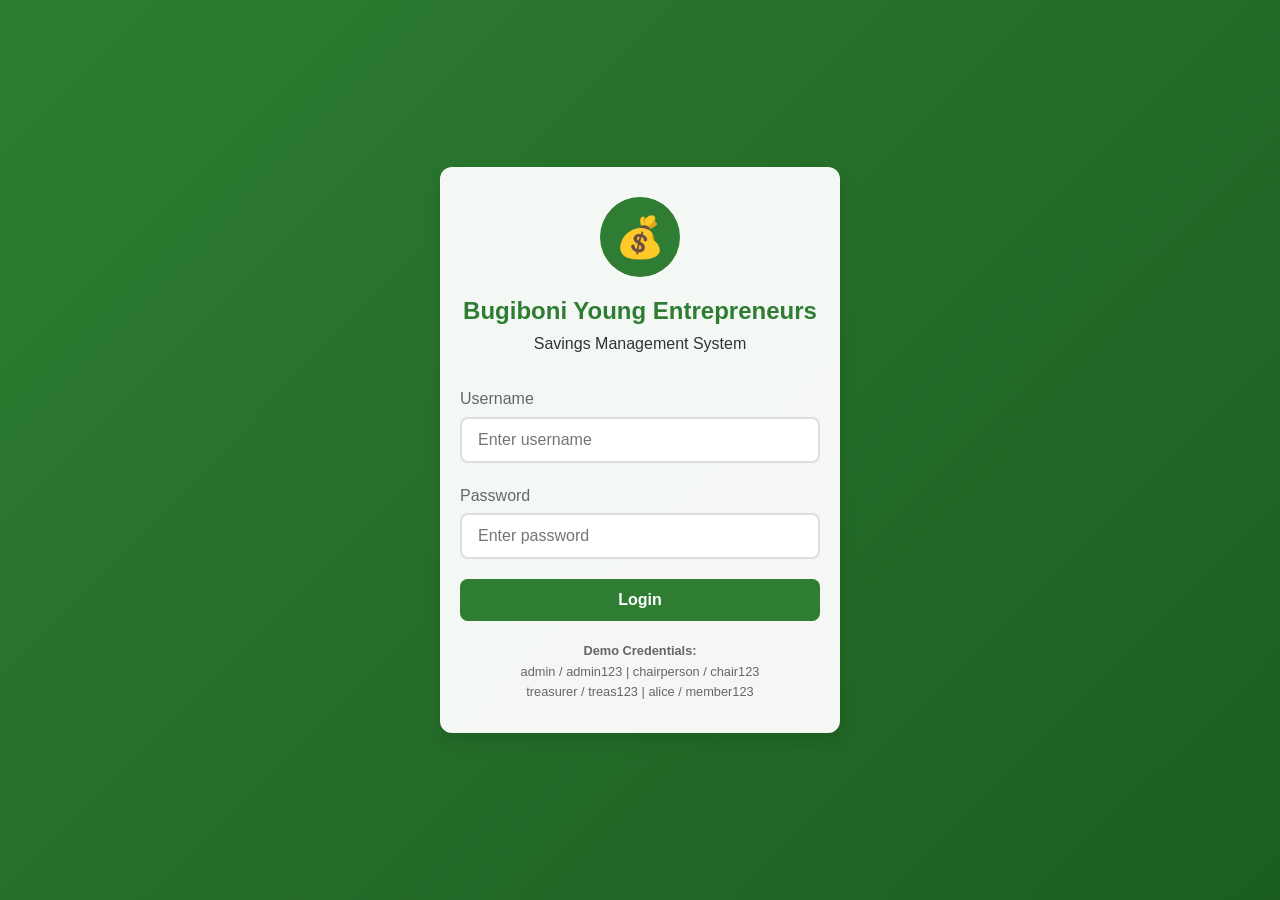
<file: index.html>
<!DOCTYPE html>
<html lang="en">
<head>
    <meta charset="UTF-8">
    <meta name="viewport" content="width=device-width, initial-scale=1.0, maximum-scale=1.0, user-scalable=yes">
    <title>Bugiboni Young Entrepreneurs - Complete Savings System</title>
    
    <!-- PWA Meta Tags -->
    <meta name="theme-color" content="#2E7D32">
    <meta name="apple-mobile-web-app-capable" content="yes">
    <meta name="apple-mobile-web-app-status-bar-style" content="default">
    <meta name="apple-mobile-web-app-title" content="Bugiboni Savings">
    
    <style>
        /* ===== RESET & BASE STYLES ===== */
        * {
            margin: 0;
            padding: 0;
            box-sizing: border-box;
        }

        :root {
            --primary-color: #2E7D32;
            --primary-dark: #1B5E20;
            --primary-light: #4CAF50;
            --primary-soft: #E8F5E9;
            --secondary-color: #FFC107;
            --secondary-dark: #FFA000;
            --danger-color: #dc3545;
            --success-color: #28a745;
            --warning-color: #ffc107;
            --text-color: #333333;
            --text-light: #666666;
            --text-muted: #999999;
            --background: #f5f5f5;
            --card-bg: #ffffff;
            --border-color: #dddddd;
            --shadow-sm: 0 2px 4px rgba(0,0,0,0.1);
            --shadow-md: 0 4px 8px rgba(0,0,0,0.1);
            --shadow-lg: 0 8px 16px rgba(0,0,0,0.1);
        }

        body {
            font-family: -apple-system, BlinkMacSystemFont, 'Segoe UI', Roboto, sans-serif;
            background: var(--background);
            color: var(--text-color);
            line-height: 1.6;
            min-height: 100vh;
        }

        /* ===== LOGIN PAGE ===== */
        .login-page {
            background: linear-gradient(135deg, var(--primary-color), var(--primary-dark));
            min-height: 100vh;
            display: flex;
            align-items: center;
            justify-content: center;
            padding: 20px;
        }

        .login-container {
            background: rgba(255, 255, 255, 0.95);
            border-radius: 12px;
            padding: 30px 20px;
            width: 100%;
            max-width: 400px;
            box-shadow: var(--shadow-lg);
            animation: slideUp 0.5s ease;
        }

        @keyframes slideUp {
            from { opacity: 0; transform: translateY(30px); }
            to { opacity: 1; transform: translateY(0); }
        }

        .login-header {
            text-align: center;
            margin-bottom: 30px;
        }

        .logo {
            width: 80px;
            height: 80px;
            background: var(--primary-color);
            border-radius: 50%;
            margin: 0 auto 15px;
            display: flex;
            align-items: center;
            justify-content: center;
            color: white;
            font-size: 40px;
        }

        .login-header h1 {
            font-size: 1.5rem;
            color: var(--primary-color);
        }

        /* ===== FORMS ===== */
        .form-group {
            margin-bottom: 20px;
        }

        .form-group label {
            display: block;
            margin-bottom: 5px;
            font-weight: 500;
            color: var(--text-light);
        }

        .form-group input,
        .form-group select,
        .form-group textarea {
            width: 100%;
            padding: 12px 16px;
            border: 2px solid var(--border-color);
            border-radius: 8px;
            font-size: 16px;
            transition: all 0.3s;
        }

        .form-group input:focus,
        .form-group select:focus {
            outline: none;
            border-color: var(--primary-color);
            box-shadow: 0 0 0 3px var(--primary-soft);
        }

        /* ===== BUTTONS ===== */
        .btn-primary,
        .btn-secondary,
        .btn-danger,
        .btn-logout {
            padding: 12px 24px;
            border: none;
            border-radius: 8px;
            font-size: 16px;
            font-weight: 600;
            cursor: pointer;
            transition: all 0.3s;
        }

        .btn-primary {
            background: var(--primary-color);
            color: white;
            width: 100%;
        }

        .btn-primary:hover {
            background: var(--primary-dark);
            transform: translateY(-2px);
            box-shadow: var(--shadow-md);
        }

        .btn-secondary {
            background: var(--secondary-color);
            color: var(--text-color);
        }

        .btn-danger {
            background: var(--danger-color);
            color: white;
        }

        .btn-logout {
            background: var(--danger-color);
            color: white;
            padding: 8px 16px;
            font-size: 14px;
        }

        /* ===== DASHBOARD ===== */
        .app-header {
            background: var(--primary-color);
            color: white;
            padding: 15px;
            box-shadow: var(--shadow-sm);
            position: sticky;
            top: 0;
            z-index: 100;
        }

        .header-content {
            display: flex;
            justify-content: space-between;
            align-items: center;
            max-width: 1200px;
            margin: 0 auto;
            flex-wrap: wrap;
            gap: 10px;
        }

        .user-menu {
            display: flex;
            align-items: center;
            gap: 15px;
        }

        .container {
            max-width: 1200px;
            margin: 20px auto;
            padding: 0 15px;
        }

        .dashboard-grid {
            display: grid;
            grid-template-columns: repeat(auto-fit, minmax(300px, 1fr));
            gap: 20px;
            margin-bottom: 20px;
        }

        .card {
            background: var(--card-bg);
            border-radius: 10px;
            padding: 20px;
            box-shadow: var(--shadow-sm);
        }

        .card h3 {
            color: var(--primary-color);
            margin-bottom: 15px;
            padding-bottom: 10px;
            border-bottom: 2px solid var(--primary-soft);
        }

        .balance-large {
            font-size: 2.5rem;
            font-weight: bold;
            color: var(--primary-color);
            text-align: center;
            padding: 20px;
        }

        .stats-grid {
            display: grid;
            grid-template-columns: repeat(auto-fit, minmax(150px, 1fr));
            gap: 15px;
            margin-bottom: 20px;
        }

        .stat-card {
            text-align: center;
            padding: 15px;
            background: var(--background);
            border-radius: 8px;
        }

        .stat-value {
            font-size: 1.5rem;
            font-weight: bold;
            color: var(--primary-color);
        }

        .transaction-list {
            max-height: 300px;
            overflow-y: auto;
        }

        .transaction-item {
            display: flex;
            justify-content: space-between;
            padding: 10px 0;
            border-bottom: 1px solid var(--border-color);
        }

        /* ===== TABS ===== */
        .dashboard-tabs {
            display: flex;
            gap: 10px;
            margin-bottom: 20px;
            background: var(--card-bg);
            padding: 10px;
            border-radius: 10px;
            flex-wrap: wrap;
        }

        .tab-btn {
            flex: 1;
            min-width: 120px;
            padding: 10px;
            border: none;
            background: transparent;
            border-radius: 5px;
            cursor: pointer;
            font-weight: 600;
            transition: all 0.3s;
        }

        .tab-btn:hover {
            background: var(--primary-soft);
        }

        .tab-btn.active {
            background: var(--primary-color);
            color: white;
        }

        .tab-content {
            display: none;
        }

        .tab-content.active {
            display: block;
        }

        /* ===== MEMBERS LIST ===== */
        .members-list {
            max-height: 400px;
            overflow-y: auto;
            border: 1px solid var(--border-color);
            border-radius: 8px;
        }

        .member-item {
            display: flex;
            justify-content: space-between;
            align-items: center;
            padding: 12px;
            border-bottom: 1px solid var(--border-color);
            transition: background 0.3s;
        }

        .member-item:hover {
            background: var(--primary-soft);
        }

        .member-item:last-child {
            border-bottom: none;
        }

        .member-info {
            flex: 1;
        }

        .member-name {
            font-weight: 600;
        }

        .member-details {
            font-size: 0.85rem;
            color: var(--text-light);
        }

        .member-role {
            background: var(--primary-soft);
            color: var(--primary-dark);
            padding: 4px 8px;
            border-radius: 4px;
            font-size: 0.8rem;
            font-weight: 600;
        }

        .member-balance {
            font-weight: bold;
            color: var(--primary-color);
            margin-right: 15px;
        }

        /* ===== MODALS ===== */
        .modal {
            position: fixed;
            top: 0;
            left: 0;
            width: 100%;
            height: 100%;
            background: rgba(0,0,0,0.5);
            display: flex;
            align-items: center;
            justify-content: center;
            z-index: 1000;
            backdrop-filter: blur(5px);
        }

        .modal-content {
            background: var(--card-bg);
            border-radius: 12px;
            padding: 25px;
            max-width: 500px;
            width: 90%;
            max-height: 80vh;
            overflow-y: auto;
            animation: modalSlide 0.3s ease;
        }

        @keyframes modalSlide {
            from { transform: translateY(-50px); opacity: 0; }
            to { transform: translateY(0); opacity: 1; }
        }

        .modal-header {
            display: flex;
            justify-content: space-between;
            align-items: center;
            margin-bottom: 20px;
            padding-bottom: 10px;
            border-bottom: 2px solid var(--primary-soft);
        }

        .modal-header h2 {
            color: var(--primary-color);
            font-size: 1.3rem;
        }

        .modal-close {
            background: none;
            border: none;
            font-size: 1.5rem;
            cursor: pointer;
            color: var(--text-light);
            transition: color 0.3s;
        }

        .modal-close:hover {
            color: var(--danger-color);
        }

        .modal-footer {
            display: flex;
            justify-content: flex-end;
            gap: 10px;
            margin-top: 20px;
            padding-top: 15px;
            border-top: 1px solid var(--border-color);
        }

        /* ===== MESSAGES ===== */
        .error-message {
            background: #f8d7da;
            color: #721c24;
            padding: 12px;
            border-radius: 8px;
            margin-top: 10px;
            border-left: 4px solid var(--danger-color);
        }

        .success-message {
            background: #d4edda;
            color: #155724;
            padding: 12px;
            border-radius: 8px;
            margin-top: 10px;
            border-left: 4px solid var(--success-color);
        }

        .info-message {
            background: #d1ecf1;
            color: #0c5460;
            padding: 12px;
            border-radius: 8px;
            margin-top: 10px;
            border-left: 4px solid #17a2b8;
        }

        /* ===== WHATSAPP LINK ===== */
        .whatsapp-link {
            display: inline-block;
            background: #25D366;
            color: white;
            padding: 10px 20px;
            border-radius: 5px;
            text-decoration: none;
            margin-top: 10px;
            transition: background 0.3s;
        }

        .whatsapp-link:hover {
            background: #128C7E;
        }

        /* ===== LOADING SPINNER ===== */
        .loading {
            display: inline-block;
            width: 30px;
            height: 30px;
            border: 3px solid var(--border-color);
            border-top-color: var(--primary-color);
            border-radius: 50%;
            animation: spin 1s linear infinite;
        }

        @keyframes spin {
            to { transform: rotate(360deg); }
        }

        /* ===== RESPONSIVE ===== */
        @media (max-width: 768px) {
            .dashboard-grid {
                grid-template-columns: 1fr;
            }
            
            .balance-large {
                font-size: 2rem;
            }
            
            .header-content {
                flex-direction: column;
                text-align: center;
            }
            
            .dashboard-tabs {
                flex-direction: column;
            }
            
            .tab-btn {
                width: 100%;
            }
            
            .modal-content {
                width: 95%;
                padding: 15px;
            }
        }

        /* ===== ADDITIONAL STYLES ===== */
        .action-buttons {
            display: flex;
            gap: 10px;
            margin-top: 10px;
        }

        .filter-section {
            background: var(--background);
            padding: 15px;
            border-radius: 8px;
            margin-bottom: 20px;
        }

        .date-range {
            display: flex;
            gap: 10px;
            align-items: center;
            flex-wrap: wrap;
        }

        .badge {
            display: inline-block;
            padding: 3px 8px;
            border-radius: 4px;
            font-size: 0.75rem;
            font-weight: 600;
        }

        .badge-success {
            background: var(--success-color);
            color: white;
        }

        .badge-warning {
            background: var(--warning-color);
            color: var(--text-color);
        }

        .badge-danger {
            background: var(--danger-color);
            color: white;
        }
    </style>
</head>
<body>
    <!-- App Container -->
    <div id="app"></div>

    <!-- Add Member Modal Template -->
    <div id="addMemberModal" class="modal" style="display: none;">
        <div class="modal-content">
            <div class="modal-header">
                <h2>Add New Member</h2>
                <button class="modal-close" onclick="UI.hideModal('addMemberModal')">&times;</button>
            </div>
            <form id="addMemberForm">
                <div class="form-group">
                    <label>Full Name *</label>
                    <input type="text" id="memberName" required placeholder="Enter full name">
                </div>
                
                <div class="form-group">
                    <label>Username *</label>
                    <input type="text" id="memberUsername" required placeholder="Enter username">
                </div>
                
                <div class="form-group">
                    <label>Password *</label>
                    <input type="password" id="memberPassword" required placeholder="Enter password">
                </div>
                
                <div class="form-group">
                    <label>WhatsApp Number *</label>
                    <input type="tel" id="memberWhatsapp" required placeholder="+256XXXXXXXXX">
                </div>
                
                <div class="form-group">
                    <label>Email (Optional)</label>
                    <input type="email" id="memberEmail" placeholder="Enter email">
                </div>
                
                <div class="form-group">
                    <label>Role</label>
                    <select id="memberRole">
                        <option value="member">Member</option>
                        <option value="treasurer">Treasurer</option>
                        <option value="secretary">Secretary</option>
                        <option value="welfare">Welfare</option>
                        <option value="discipline">Discipline</option>
                        <option value="projects">Projects</option>
                        <option value="chairperson">Chairperson</option>
                    </select>
                </div>
                
                <div class="modal-footer">
                    <button type="button" class="btn-secondary" onclick="UI.hideModal('addMemberModal')">Cancel</button>
                    <button type="submit" class="btn-primary">Add Member</button>
                </div>
            </form>
        </div>
    </div>

    <!-- Record Deposit Modal -->
    <div id="depositModal" class="modal" style="display: none;">
        <div class="modal-content">
            <div class="modal-header">
                <h2>Record Deposit</h2>
                <button class="modal-close" onclick="UI.hideModal('depositModal')">&times;</button>
            </div>
            <form id="depositForm">
                <div class="form-group">
                    <label>Select Member *</label>
                    <select id="depositMemberId" required>
                        <option value="">Choose member...</option>
                    </select>
                </div>
                
                <div class="form-group">
                    <label>Amount (UGX) *</label>
                    <input type="number" id="depositAmount" min="100" step="100" required placeholder="Enter amount">
                </div>
                
                <div class="form-group">
                    <label>Date *</label>
                    <input type="date" id="depositDate" required>
                </div>
                
                <div class="form-group">
                    <label>Notes</label>
                    <textarea id="depositNotes" placeholder="Optional notes about payment" rows="3"></textarea>
                </div>
                
                <div class="modal-footer">
                    <button type="button" class="btn-secondary" onclick="UI.hideModal('depositModal')">Cancel</button>
                    <button type="submit" class="btn-primary">Record Deposit</button>
                </div>
            </form>
        </div>
    </div>

    <!-- View Statement Modal -->
    <div id="statementModal" class="modal" style="display: none;">
        <div class="modal-content" style="max-width: 600px;">
            <div class="modal-header">
                <h2>Member Statement</h2>
                <button class="modal-close" onclick="UI.hideModal('statementModal')">&times;</button>
            </div>
            <div id="statementContent">
                <!-- Statement content will be loaded here -->
            </div>
            <div class="modal-footer">
                <button class="btn-secondary" onclick="UI.printStatement()">Print</button>
                <button class="btn-primary" onclick="UI.hideModal('statementModal')">Close</button>
            </div>
        </div>
    </div>

    <!-- Edit Member Modal -->
    <div id="editMemberModal" class="modal" style="display: none;">
        <div class="modal-content">
            <div class="modal-header">
                <h2>Edit Member</h2>
                <button class="modal-close" onclick="UI.hideModal('editMemberModal')">&times;</button>
            </div>
            <form id="editMemberForm">
                <input type="hidden" id="editMemberId">
                <div class="form-group">
                    <label>Full Name</label>
                    <input type="text" id="editMemberName" required>
                </div>
                
                <div class="form-group">
                    <label>WhatsApp Number</label>
                    <input type="tel" id="editMemberWhatsapp" required>
                </div>
                
                <div class="form-group">
                    <label>Email</label>
                    <input type="email" id="editMemberEmail">
                </div>
                
                <div class="form-group">
                    <label>Role</label>
                    <select id="editMemberRole">
                        <option value="member">Member</option>
                        <option value="treasurer">Treasurer</option>
                        <option value="secretary">Secretary</option>
                        <option value="welfare">Welfare</option>
                        <option value="discipline">Discipline</option>
                        <option value="projects">Projects</option>
                        <option value="chairperson">Chairperson</option>
                    </select>
                </div>
                
                <div class="form-group">
                    <label>Status</label>
                    <select id="editMemberStatus">
                        <option value="active">Active</option>
                        <option value="inactive">Inactive</option>
                        <option value="suspended">Suspended</option>
                    </select>
                </div>
                
                <div class="modal-footer">
                    <button type="button" class="btn-secondary" onclick="UI.hideModal('editMemberModal')">Cancel</button>
                    <button type="submit" class="btn-primary">Update Member</button>
                </div>
            </form>
        </div>
    </div>

    <script>
        // ============================================
        // API SERVICE - Connects to Vercel Backend
        // ============================================
        const API = {
            baseUrl: '', // Relative URL for Vercel deployment
            
            async request(endpoint, options = {}) {
                const token = localStorage.getItem('auth_token');
                
                const defaultOptions = {
                    headers: {
                        'Content-Type': 'application/json',
                        ...(token && { 'Authorization': `Bearer ${token}` })
                    }
                };
                
                try {
                    const response = await fetch(`${this.baseUrl}/api${endpoint}`, {
                        ...defaultOptions,
                        ...options,
                        headers: {
                            ...defaultOptions.headers,
                            ...options.headers
                        }
                    });
                    
                    // Handle 401 Unauthorized
                    if (response.status === 401) {
                        localStorage.removeItem('auth_token');
                        localStorage.removeItem('current_user');
                        UI.showLogin();
                        throw new Error('Session expired. Please login again.');
                    }
                    
                    const data = await response.json();
                    
                    if (!response.ok) {
                        throw new Error(data.error || 'Request failed');
                    }
                    
                    return data;
                } catch (error) {
                    console.error('API Error:', error);
                    throw error;
                }
            },
            
            // Auth endpoints
            async login(username, password) {
                // For demo purposes, we'll simulate the API
                // In production, this would call the actual endpoint
                return new Promise((resolve, reject) => {
                    setTimeout(() => {
                        // Simulate user database
                        const users = [
                            { id: 'admin-001', username: 'admin', password: 'admin123', name: 'System Administrator', role: 'admin', whatsapp: '+256700000001', status: 'active' },
                            { id: 'chair-001', username: 'chairperson', password: 'chair123', name: 'John Doe', role: 'chairperson', whatsapp: '+256700000002', status: 'active' },
                            { id: 'treas-001', username: 'treasurer', password: 'treas123', name: 'Jane Smith', role: 'treasurer', whatsapp: '+256700000003', status: 'active' },
                            { id: 'mem-001', username: 'alice', password: 'member123', name: 'Alice Namutebi', role: 'member', whatsapp: '+256700000004', status: 'active' },
                            { id: 'mem-002', username: 'bob', password: 'member123', name: 'Bob Mukasa', role: 'member', whatsapp: '+256700000005', status: 'active' }
                        ];
                        
                        const user = users.find(u => u.username === username && u.password === password);
                        
                        if (user) {
                            if (user.status !== 'active') {
                                reject(new Error('Account is inactive'));
                                return;
                            }
                            
                            const { password, ...userWithoutPassword } = user;
                            const token = btoa(JSON.stringify({ id: user.id, exp: Date.now() + 28800000 }));
                            
                            localStorage.setItem('auth_token', token);
                            localStorage.setItem('current_user', JSON.stringify(userWithoutPassword));
                            
                            resolve({ success: true, user: userWithoutPassword, token });
                        } else {
                            reject(new Error('Invalid username or password'));
                        }
                    }, 500);
                });
            },
            
            async logout() {
                localStorage.removeItem('auth_token');
                localStorage.removeItem('current_user');
                return { success: true };
            },
            
            getCurrentUser() {
                const userStr = localStorage.getItem('current_user');
                return userStr ? JSON.parse(userStr) : null;
            },
            
            isAuthenticated() {
                return !!localStorage.getItem('auth_token');
            },
            
            // Users endpoints
            async getUsers() {
                // Simulate getting users
                const users = JSON.parse(localStorage.getItem('app_users') || '[]');
                const defaultUsers = [
                    { id: 'admin-001', username: 'admin', name: 'System Administrator', role: 'admin', whatsapp: '+256700000001', email: '', status: 'active', createdAt: '2024-01-01' },
                    { id: 'chair-001', username: 'chairperson', name: 'John Doe', role: 'chairperson', whatsapp: '+256700000002', email: '', status: 'active', createdAt: '2024-01-01' },
                    { id: 'treas-001', username: 'treasurer', name: 'Jane Smith', role: 'treasurer', whatsapp: '+256700000003', email: '', status: 'active', createdAt: '2024-01-01' },
                    { id: 'mem-001', username: 'alice', name: 'Alice Namutebi', role: 'member', whatsapp: '+256700000004', email: '', status: 'active', createdAt: '2024-01-01' },
                    { id: 'mem-002', username: 'bob', name: 'Bob Mukasa', role: 'member', whatsapp: '+256700000005', email: '', status: 'active', createdAt: '2024-01-01' },
                    ...users
                ];
                return defaultUsers;
            },
            
            async createUser(userData) {
                const users = JSON.parse(localStorage.getItem('app_users') || '[]');
                const newUser = {
                    id: 'user-' + Date.now(),
                    ...userData,
                    status: 'active',
                    createdAt: new Date().toISOString().split('T')[0]
                };
                users.push(newUser);
                localStorage.setItem('app_users', JSON.stringify(users));
                return newUser;
            },
            
            async updateUser(userId, userData) {
                const users = JSON.parse(localStorage.getItem('app_users') || '[]');
                const index = users.findIndex(u => u.id === userId);
                if (index !== -1) {
                    users[index] = { ...users[index], ...userData };
                    localStorage.setItem('app_users', JSON.stringify(users));
                }
                return users[index];
            },
            
            async deleteUser(userId) {
                const users = JSON.parse(localStorage.getItem('app_users') || '[]');
                const filtered = users.filter(u => u.id !== userId);
                localStorage.setItem('app_users', JSON.stringify(filtered));
                return { success: true };
            },
            
            // Transactions endpoints
            async getTransactions() {
                const transactions = JSON.parse(localStorage.getItem('app_transactions') || '[]');
                const defaultTransactions = [
                    { id: 'txn-001', memberId: 'mem-001', memberName: 'Alice Namutebi', amount: 50000, type: 'deposit', date: '2024-01-05', notes: 'First deposit', recordedBy: 'treas-001', recordedByName: 'Jane Smith', receiptNumber: 'RCP-001' },
                    { id: 'txn-002', memberId: 'mem-002', memberName: 'Bob Mukasa', amount: 75000, type: 'deposit', date: '2024-01-07', notes: 'Weekly savings', recordedBy: 'treas-001', recordedByName: 'Jane Smith', receiptNumber: 'RCP-002' }
                ];
                return [...defaultTransactions, ...transactions];
            },
            
            async createTransaction(transactionData) {
                const transactions = JSON.parse(localStorage.getItem('app_transactions') || '[]');
                const newTransaction = {
                    id: 'txn-' + Date.now(),
                    ...transactionData,
                    time: new Date().toISOString(),
                    verified: false,
                    receiptNumber: 'RCP-' + Date.now().toString().slice(-6)
                };
                transactions.push(newTransaction);
                localStorage.setItem('app_transactions', JSON.stringify(transactions));
                return newTransaction;
            },
            
            async getMemberTransactions(memberId) {
                const transactions = await this.getTransactions();
                return transactions.filter(t => t.memberId === memberId);
            },
            
            // Reports endpoints
            async getGroupReport() {
                const users = await this.getUsers();
                const transactions = await this.getTransactions();
                const members = users.filter(u => u.role === 'member');
                
                let totalSavings = 0;
                const memberStats = {};
                
                members.forEach(m => {
                    const memberTransactions = transactions.filter(t => t.memberId === m.id);
                    const balance = memberTransactions.reduce((sum, t) => sum + (t.type === 'deposit' ? t.amount : -t.amount), 0);
                    totalSavings += balance;
                    memberStats[m.id] = {
                        name: m.name,
                        balance,
                        transactionCount: memberTransactions.length
                    };
                });
                
                return {
                    totalMembers: members.length,
                    activeMembers: members.length,
                    totalSavings,
                    memberStats
                };
            },
            
            async getMemberReport(memberId) {
                const users = await this.getUsers();
                const transactions = await this.getMemberTransactions(memberId);
                const member = users.find(u => u.id === memberId);
                
                const balance = transactions.reduce((sum, t) => sum + (t.type === 'deposit' ? t.amount : -t.amount), 0);
                
                return {
                    member,
                    balance,
                    transactions: transactions.sort((a, b) => new Date(b.date) - new Date(a.date)),
                    totalDeposits: transactions.filter(t => t.type === 'deposit').reduce((sum, t) => sum + t.amount, 0),
                    totalWithdrawals: transactions.filter(t => t.type === 'withdrawal').reduce((sum, t) => sum + t.amount, 0),
                    transactionCount: transactions.length
                };
            }
        };

        // ============================================
        // UI RENDERER
        // ============================================
        const UI = {
            app: document.getElementById('app'),
            
            async init() {
                if (API.isAuthenticated()) {
                    await this.showDashboard();
                } else {
                    this.showLogin();
                }
            },
            
            showLogin() {
                this.app.innerHTML = `
                    <div class="login-page">
                        <div class="login-container">
                            <div class="login-header">
                                <div class="logo">💰</div>
                                <h1>Bugiboni Young Entrepreneurs</h1>
                                <p>Savings Management System</p>
                            </div>
                            
                            <form id="loginForm">
                                <div class="form-group">
                                    <label>Username</label>
                                    <input type="text" id="username" placeholder="Enter username" required>
                                </div>
                                
                                <div class="form-group">
                                    <label>Password</label>
                                    <input type="password" id="password" placeholder="Enter password" required>
                                </div>
                                
                                <button type="submit" class="btn-primary" id="loginBtn">Login</button>
                                
                                <div id="errorMessage" class="error-message" style="display: none;"></div>
                            </form>
                            
                            <div style="margin-top: 20px; font-size: 0.8rem; color: #666; text-align: center;">
                                <p><strong>Demo Credentials:</strong></p>
                                <p>admin / admin123 | chairperson / chair123</p>
                                <p>treasurer / treas123 | alice / member123</p>
                            </div>
                        </div>
                    </div>
                `;
                
                document.getElementById('loginForm').addEventListener('submit', async (e) => {
                    e.preventDefault();
                    const btn = document.getElementById('loginBtn');
                    const username = document.getElementById('username').value;
                    const password = document.getElementById('password').value;
                    
                    btn.disabled = true;
                    btn.textContent = 'Logging in...';
                    
                    try {
                        await API.login(username, password);
                        await this.showDashboard();
                    } catch (error) {
                        const errorDiv = document.getElementById('errorMessage');
                        errorDiv.textContent = error.message;
                        errorDiv.style.display = 'block';
                        btn.disabled = false;
                        btn.textContent = 'Login';
                    }
                });
            },
            
            async showDashboard() {
                const user = API.getCurrentUser();
                
                this.app.innerHTML = `
                    <div class="app-header">
                        <div class="header-content">
                            <h2>Bugiboni Savings</h2>
                            <div class="user-menu">
                                <span>Welcome, ${user.name}</span>
                                <span class="member-role">${user.role}</span>
                                <button onclick="UI.logout()" class="btn-logout">Logout</button>
                            </div>
                        </div>
                    </div>
                    
                    <div class="container">
                        <div id="dashboardContent">
                            <div class="text-center" style="padding: 50px;">
                                <div class="loading"></div>
                                <p>Loading dashboard...</p>
                            </div>
                        </div>
                    </div>
                `;
                
                await this.renderDashboardContent();
            },
            
            async renderDashboardContent() {
                const user = API.getCurrentUser();
                const contentDiv = document.getElementById('dashboardContent');
                
                if (!contentDiv) return;
                
                try {
                    switch(user.role) {
                        case 'admin':
                            contentDiv.innerHTML = await this.getAdminDashboard();
                            break;
                        case 'chairperson':
                            contentDiv.innerHTML = await this.getChairpersonDashboard();
                            break;
                        case 'treasurer':
                            contentDiv.innerHTML = await this.getTreasurerDashboard();
                            break;
                        case 'member':
                            contentDiv.innerHTML = await this.getMemberDashboard();
                            break;
                        default:
                            contentDiv.innerHTML = await this.getLeadershipDashboard();
                    }
                    
                    this.initDashboard();
                } catch (error) {
                    contentDiv.innerHTML = `
                        <div class="error-message">
                            Error loading dashboard: ${error.message}
                        </div>
                    `;
                }
            },
            
            async getMemberDashboard() {
                const user = API.getCurrentUser();
                const report = await API.getMemberReport(user.id);
                
                return `
                    <div class="dashboard-grid">
                        <div class="card">
                            <h3>My Savings</h3>
                            <div class="balance-large">UGX ${report.balance.toLocaleString()}</div>
                            <div class="stats-grid">
                                <div class="stat-card">
                                    <div class="stat-value">${report.transactionCount}</div>
                                    <div>Transactions</div>
                                </div>
                                <div class="stat-card">
                                    <div class="stat-value">UGX ${report.totalDeposits.toLocaleString()}</div>
                                    <div>Total Deposits</div>
                                </div>
                            </div>
                        </div>
                        
                        <div class="card">
                            <h3>Quick Actions</h3>
                            <button class="btn-secondary" style="width:100%; margin-bottom:10px;" onclick="UI.viewStatement('${user.id}')">
                                View Full Statement
                            </button>
                            <button class="btn-secondary" style="width:100%; margin-bottom:10px;" onclick="UI.contactTreasurer()">
                                Contact Treasurer
                            </button>
                            <button class="btn-secondary" style="width:100%;" onclick="UI.printStatement()">
                                Print Statement
                            </button>
                        </div>
                        
                        <div class="card">
                            <h3>Recent Transactions</h3>
                            <div class="transaction-list">
                                ${report.transactions.slice(0, 5).map(t => `
                                    <div class="transaction-item">
                                        <span>${new Date(t.date).toLocaleDateString()}</span>
                                        <span style="color: ${t.type === 'deposit' ? 'green' : 'red'}; font-weight:bold;">
                                            UGX ${t.amount.toLocaleString()}
                                        </span>
                                    </div>
                                `).join('')}
                                ${report.transactions.length === 0 ? '<p class="text-muted">No transactions yet</p>' : ''}
                            </div>
                        </div>
                    </div>
                `;
            },
            
            async getTreasurerDashboard() {
                const summary = await API.getGroupReport();
                const transactions = await API.getTransactions();
                const users = await API.getUsers();
                const members = users.filter(u => u.role === 'member');
                
                // Populate member select for deposit modal
                setTimeout(() => {
                    const select = document.getElementById('depositMemberId');
                    if (select) {
                        select.innerHTML = '<option value="">Choose member...</option>' + 
                            members.map(m => `<option value="${m.id}" data-name="${m.name}">${m.name}</option>`).join('');
                    }
                }, 100);
                
                return `
                    <div class="dashboard-tabs">
                        <button class="tab-btn active" onclick="UI.showTab('record')">Record Payment</button>
                        <button class="tab-btn" onclick="UI.showTab('transactions')">All Transactions</button>
                        <button class="tab-btn" onclick="UI.showTab('summary')">Group Summary</button>
                        <button class="tab-btn" onclick="UI.showTab('members')">Members</button>
                    </div>
                    
                    <div id="recordTab" class="tab-content active">
                        <div class="card">
                            <h3>Record New Deposit</h3>
                            <form id="depositForm">
                                <div class="form-group">
                                    <label>Select Member *</label>
                                    <select id="depositMemberId" required>
                                        <option value="">Loading members...</option>
                                    </select>
                                </div>
                                
                                <div class="form-group">
                                    <label>Amount (UGX) *</label>
                                    <input type="number" id="depositAmount" min="100" step="100" required placeholder="Enter amount">
                                </div>
                                
                                <div class="form-group">
                                    <label>Date *</label>
                                    <input type="date" id="depositDate" value="${new Date().toISOString().split('T')[0]}" required>
                                </div>
                                
                                <div class="form-group">
                                    <label>Notes</label>
                                    <textarea id="depositNotes" placeholder="Optional notes about payment" rows="3"></textarea>
                                </div>
                                
                                <button type="submit" class="btn-primary">Record Deposit</button>
                            </form>
                            <div id="depositResult"></div>
                        </div>
                    </div>
                    
                    <div id="transactionsTab" class="tab-content">
                        <div class="card">
                            <h3>Transaction History</h3>
                            <div class="filter-section">
                                <input type="text" id="transactionSearch" placeholder="Search transactions..." class="form-group" style="margin-bottom:0;">
                            </div>
                            <div class="transaction-list" id="transactionList">
                                ${transactions.slice().reverse().map(t => `
                                    <div class="transaction-item">
                                        <div>
                                            <strong>${new Date(t.date).toLocaleDateString()}</strong><br>
                                            <small>${t.memberName}</small>
                                        </div>
                                        <div style="text-align:right;">
                                            <span style="color:green; font-weight:bold;">UGX ${t.amount.toLocaleString()}</span><br>
                                            <small class="text-muted">${t.receiptNumber}</small>
                                        </div>
                                    </div>
                                `).join('')}
                            </div>
                        </div>
                    </div>
                    
                    <div id="summaryTab" class="tab-content">
                        <div class="card">
                            <h3>Group Financial Summary</h3>
                            <div class="stats-grid">
                                <div class="stat-card">
                                    <div class="stat-value">UGX ${summary.totalSavings.toLocaleString()}</div>
                                    <div>Total Savings</div>
                                </div>
                                <div class="stat-card">
                                    <div class="stat-value">${summary.activeMembers}</div>
                                    <div>Active Members</div>
                                </div>
                                <div class="stat-card">
                                    <div class="stat-value">${transactions.length}</div>
                                    <div>Total Transactions</div>
                                </div>
                            </div>
                            
                            <h4 style="margin:20px 0 10px;">Member Balances</h4>
                            <div class="members-list">
                                ${Object.entries(summary.memberStats).map(([id, stat]) => `
                                    <div class="member-item">
                                        <div class="member-info">
                                            <div class="member-name">${stat.name}</div>
                                            <div class="member-details">${stat.transactionCount} transactions</div>
                                        </div>
                                        <div class="member-balance">UGX ${stat.balance.toLocaleString()}</div>
                                    </div>
                                `).join('')}
                            </div>
                        </div>
                    </div>
                    
                    <div id="membersTab" class="tab-content">
                        <div class="card">
                            <h3>Member Management</h3>
                            <button class="btn-primary" style="margin-bottom:20px;" onclick="UI.showAddMemberForm()">
                                + Add New Member
                            </button>
                            <div class="members-list">
                                ${members.map(m => `
                                    <div class="member-item">
                                        <div class="member-info">
                                            <div class="member-name">${m.name}</div>
                                            <div class="member-details">
                                                📱 ${m.whatsapp} | 📧 ${m.email || 'No email'}
                                            </div>
                                        </div>
                                        <div>
                                            <span class="member-role">${m.role}</span>
                                            <button class="btn-secondary" style="margin-left:10px; padding:5px 10px;" onclick="UI.editMember('${m.id}')">
                                                Edit
                                            </button>
                                        </div>
                                    </div>
                                `).join('')}
                            </div>
                        </div>
                    </div>
                `;
            },
            
            async getChairpersonDashboard() {
                const summary = await API.getGroupReport();
                const users = await API.getUsers();
                const members = users.filter(u => u.role === 'member');
                
                return `
                    <div class="dashboard-grid">
                        <div class="card">
                            <h3>Group Overview</h3>
                            <div class="stats-grid">
                                <div class="stat-card">
                                    <div class="stat-value">${summary.totalMembers}</div>
                                    <div>Total Members</div>
                                </div>
                                <div class="stat-card">
                                    <div class="stat-value">UGX ${summary.totalSavings.toLocaleString()}</div>
                                    <div>Total Savings</div>
                                </div>
                                <div class="stat-card">
                                    <div class="stat-value">${summary.activeMembers}</div>
                                    <div>Active Members</div>
                                </div>
                            </div>
                        </div>
                        
                        <div class="card">
                            <h3>Quick Actions</h3>
                            <button class="btn-secondary" style="width:100%; margin-bottom:10px;" onclick="UI.showAddMemberForm()">
                                Add New Member
                            </button>
                            <button class="btn-secondary" style="width:100%; margin-bottom:10px;" onclick="UI.generateGroupReport()">
                                Generate Group Report
                            </button>
                            <button class="btn-secondary" style="width:100%;" onclick="UI.exportData()">
                                Export All Data
                            </button>
                        </div>
                        
                        <div class="card">
                            <h3>Recent Members</h3>
                            <div class="members-list">
                                ${members.slice(0, 5).map(m => `
                                    <div class="member-item">
                                        <span>${m.name}</span>
                                        <span class="member-role">${m.role}</span>
                                    </div>
                                `).join('')}
                            </div>
                        </div>
                    </div>
                `;
            },
            
            async getAdminDashboard() {
                const users = await API.getUsers();
                const transactions = await API.getTransactions();
                
                return `
                    <div class="dashboard-tabs">
                        <button class="tab-btn active" onclick="UI.showTab('users')">User Management</button>
                        <button class="tab-btn" onclick="UI.showTab('system')">System Settings</button>
                        <button class="tab-btn" onclick="UI.showTab('audit')">System Logs</button>
                    </div>
                    
                    <div id="usersTab" class="tab-content active">
                        <div class="card">
                            <h3>Manage Users</h3>
                            <button class="btn-primary" style="margin-bottom:20px;" onclick="UI.showAddMemberForm()">
                                + Add New User
                            </button>
                            <div class="members-list">
                                ${users.map(u => `
                                    <div class="member-item">
                                        <div class="member-info">
                                            <div class="member-name">${u.name}</div>
                                            <div class="member-details">
                                                @${u.username} | ${u.role} | ${u.status}
                                            </div>
                                        </div>
                                        <div>
                                            <span class="member-role ${u.status === 'active' ? 'badge-success' : 'badge-warning'}">
                                                ${u.status}
                                            </span>
                                            <button class="btn-secondary" style="margin-left:10px; padding:5px 10px;" onclick="UI.editMember('${u.id}')">
                                                Edit
                                            </button>
                                        </div>
                                    </div>
                                `).join('')}
                            </div>
                        </div>
                    </div>
                    
                    <div id="systemTab" class="tab-content">
                        <div class="card">
                            <h3>System Information</h3>
                            <div class="stats-grid">
                                <div class="stat-card">
                                    <div class="stat-value">${users.length}</div>
                                    <div>Total Users</div>
                                </div>
                                <div class="stat-card">
                                    <div class="stat-value">${transactions.length}</div>
                                    <div>Transactions</div>
                                </div>
                            </div>
                            
                            <h4 style="margin:20px 0 10px;">System Status</h4>
                            <div class="info-message">
                                ✅ All systems operational<br>
                                📊 Storage: Local Storage<br>
                                🔐 Authentication: JWT<br>
                                📱 PWA: Enabled
                            </div>
                        </div>
                    </div>
                    
                    <div id="auditTab" class="tab-content">
                        <div class="card">
                            <h3>Recent Activity</h3>
                            <div class="transaction-list">
                                ${Array(10).fill().map((_, i) => `
                                    <div class="transaction-item">
                                        <span>${new Date(Date.now() - i*86400000).toLocaleString()}</span>
                                        <span>System activity log ${i+1}</span>
                                    </div>
                                `).join('')}
                            </div>
                        </div>
                    </div>
                `;
            },
            
            async getLeadershipDashboard() {
                const summary = await API.getGroupReport();
                const users = await API.getUsers();
                const members = users.filter(u => u.role === 'member');
                
                return `
                    <div class="dashboard-grid">
                        <div class="card">
                            <h3>Group Summary</h3>
                            <div class="stats-grid">
                                <div class="stat-card">
                                    <div class="stat-value">${summary.totalMembers}</div>
                                    <div>Members</div>
                                </div>
                                <div class="stat-card">
                                    <div class="stat-value">UGX ${summary.totalSavings.toLocaleString()}</div>
                                    <div>Total Savings</div>
                                </div>
                            </div>
                        </div>
                        
                        <div class="card">
                            <h3>Member Directory</h3>
                            <div class="members-list">
                                ${members.map(m => `
                                    <div class="member-item">
                                        <div>
                                            <strong>${m.name}</strong><br>
                                            <small>📱 ${m.whatsapp}</small>
                                        </div>
                                        <span class="member-role">${m.role}</span>
                                    </div>
                                `).join('')}
                            </div>
                        </div>
                        
                        <div class="card">
                            <h3>Quick Links</h3>
                            <button class="btn-secondary" style="width:100%; margin-bottom:10px;" onclick="UI.viewAllMembers()">
                                View All Members
                            </button>
                            <button class="btn-secondary" style="width:100%;" onclick="UI.contactTreasurer()">
                                Contact Treasurer
                            </button>
                        </div>
                    </div>
                `;
            },
            
            initDashboard() {
                // Handle deposit form
                const depositForm = document.getElementById('depositForm');
                if (depositForm) {
                    depositForm.addEventListener('submit', async (e) => {
                        e.preventDefault();
                        
                        const memberSelect = document.getElementById('depositMemberId');
                        const memberId = memberSelect.value;
                        const memberName = memberSelect.options[memberSelect.selectedIndex]?.getAttribute('data-name');
                        const amount = parseFloat(document.getElementById('depositAmount').value);
                        const date = document.getElementById('depositDate').value;
                        const notes = document.getElementById('depositNotes').value;
                        
                        if (!memberId || !amount || !date) {
                            alert('Please fill all required fields');
                            return;
                        }
                        
                        const user = API.getCurrentUser();
                        
                        const transaction = {
                            memberId,
                            memberName,
                            amount,
                            date,
                            notes,
                            type: 'deposit',
                            recordedBy: user.id,
                            recordedByName: user.name
                        };
                        
                        try {
                            const result = await API.createTransaction(transaction);
                            
                            document.getElementById('depositResult').innerHTML = `
                                <div class="success-message">
                                    ✓ Deposit recorded successfully!<br>
                                    Receipt: ${result.receiptNumber}<br>
                                    Amount: UGX ${amount.toLocaleString()}
                                </div>
                            `;
                            
                            // Send WhatsApp notification
                            const member = (await API.getUsers()).find(u => u.id === memberId);
                            if (member && member.whatsapp) {
                                const message = encodeURIComponent(
                                    `Your savings payment of UGX ${amount.toLocaleString()} has been recorded successfully. Receipt: ${result.receiptNumber} – Bugiboni Young Entrepreneurs`
                                );
                                document.getElementById('depositResult').innerHTML += `
                                    <br><a href="https://wa.me/${member.whatsapp.replace(/\D/g, '')}?text=${message}" target="_blank" class="whatsapp-link">
                                        📱 Send WhatsApp Confirmation
                                    </a>
                                `;
                            }
                            
                            depositForm.reset();
                            document.getElementById('depositDate').value = new Date().toISOString().split('T')[0];
                            
                            // Refresh dashboard after 2 seconds
                            setTimeout(() => this.renderDashboardContent(), 2000);
                        } catch (error) {
                            document.getElementById('depositResult').innerHTML = `
                                <div class="error-message">
                                    Error: ${error.message}
                                </div>
                            `;
                        }
                    });
                }
                
                // Handle transaction search
                const searchInput = document.getElementById('transactionSearch');
                if (searchInput) {
                    searchInput.addEventListener('input', (e) => {
                        const search = e.target.value.toLowerCase();
                        const items = document.querySelectorAll('#transactionList .transaction-item');
                        items.forEach(item => {
                            const text = item.textContent.toLowerCase();
                            item.style.display = text.includes(search) ? 'flex' : 'none';
                        });
                    });
                }
            },
            
            showTab(tabName) {
                // Hide all tabs
                document.querySelectorAll('.tab-content').forEach(tab => {
                    tab.classList.remove('active');
                });
                
                // Show selected tab
                document.getElementById(tabName + 'Tab').classList.add('active');
                
                // Update tab buttons
                document.querySelectorAll('.tab-btn').forEach(btn => {
                    btn.classList.remove('active');
                });
                event.target.classList.add('active');
            },
            
            showAddMemberForm() {
                document.getElementById('addMemberModal').style.display = 'flex';
                document.getElementById('addMemberForm').reset();
                
                document.getElementById('addMemberForm').onsubmit = async (e) => {
                    e.preventDefault();
                    
                    const userData = {
                        username: document.getElementById('memberUsername').value,
                        password: document.getElementById('memberPassword').value,
                        name: document.getElementById('memberName').value,
                        whatsapp: document.getElementById('memberWhatsapp').value,
                        email: document.getElementById('memberEmail').value,
                        role: document.getElementById('memberRole').value
                    };
                    
                    try {
                        await API.createUser(userData);
                        this.hideModal('addMemberModal');
                        alert('Member added successfully!');
                        this.renderDashboardContent();
                    } catch (error) {
                        alert('Error adding member: ' + error.message);
                    }
                };
            },
            
            async editMember(memberId) {
                const users = await API.getUsers();
                const member = users.find(u => u.id === memberId);
                
                if (!member) return;
                
                document.getElementById('editMemberId').value = member.id;
                document.getElementById('editMemberName').value = member.name;
                document.getElementById('editMemberWhatsapp').value = member.whatsapp || '';
                document.getElementById('editMemberEmail').value = member.email || '';
                document.getElementById('editMemberRole').value = member.role;
                document.getElementById('editMemberStatus').value = member.status || 'active';
                
                document.getElementById('editMemberModal').style.display = 'flex';
                
                document.getElementById('editMemberForm').onsubmit = async (e) => {
                    e.preventDefault();
                    
                    const userData = {
                        name: document.getElementById('editMemberName').value,
                        whatsapp: document.getElementById('editMemberWhatsapp').value,
                        email: document.getElementById('editMemberEmail').value,
                        role: document.getElementById('editMemberRole').value,
                        status: document.getElementById('editMemberStatus').value
                    };
                    
                    try {
                        await API.updateUser(memberId, userData);
                        this.hideModal('editMemberModal');
                        alert('Member updated successfully!');
                        this.renderDashboardContent();
                    } catch (error) {
                        alert('Error updating member: ' + error.message);
                    }
                };
            },
            
            async viewStatement(memberId) {
                try {
                    const report = await API.getMemberReport(memberId);
                    
                    document.getElementById('statementContent').innerHTML = `
                        <div style="padding: 20px;">
                            <h3 style="color: var(--primary-color); margin-bottom: 20px;">${report.member.name}</h3>
                            
                            <div class="stats-grid" style="margin-bottom: 20px;">
                                <div class="stat-card">
                                    <div class="stat-value">UGX ${report.balance.toLocaleString()}</div>
                                    <div>Current Balance</div>
                                </div>
                                <div class="stat-card">
                                    <div class="stat-value">${report.transactionCount}</div>
                                    <div>Transactions</div>
                                </div>
                            </div>
                            
                            <h4 style="margin-bottom: 10px;">Transaction History</h4>
                            <div class="transaction-list" style="max-height: 300px;">
                                ${report.transactions.map(t => `
                                    <div class="transaction-item">
                                        <div>
                                            <strong>${new Date(t.date).toLocaleDateString()}</strong><br>
                                            <small>${t.notes || 'No notes'}</small>
                                        </div>
                                        <div style="text-align:right;">
                                            <span style="color:${t.type === 'deposit' ? 'green' : 'red'}; font-weight:bold;">
                                                UGX ${t.amount.toLocaleString()}
                                            </span><br>
                                            <small>${t.receiptNumber}</small>
                                        </div>
                                    </div>
                                `).join('')}
                            </div>
                        </div>
                    `;
                    
                    document.getElementById('statementModal').style.display = 'flex';
                } catch (error) {
                    alert('Error loading statement: ' + error.message);
                }
            },
            
            printStatement() {
                const content = document.getElementById('statementContent').innerHTML;
                const printWindow = window.open('', '_blank');
                printWindow.document.write(`
                    <html>
                        <head>
                            <title>Member Statement - Bugiboni Savings</title>
                            <style>
                                body { font-family: Arial, sans-serif; padding: 20px; }
                                h1 { color: #2E7D32; }
                                table { width: 100%; border-collapse: collapse; margin-top: 20px; }
                                th { background: #f5f5f5; padding: 10px; text-align: left; }
                                td { padding: 10px; border-bottom: 1px solid #ddd; }
                                .header { text-align: center; margin-bottom: 30px; }
                                .footer { margin-top: 30px; text-align: center; color: #666; }
                            </style>
                        </head>
                        <body>
                            <div class="header">
                                <h1>Bugiboni Young Entrepreneurs</h1>
                                <h2>Member Statement</h2>
                                <p>Generated on: ${new Date().toLocaleString()}</p>
                            </div>
                            ${content}
                            <div class="footer">
                                <p>This is a computer generated statement. No signature required.</p>
                            </div>
                        </body>
                    </html>
                `);
                printWindow.document.close();
                printWindow.print();
            },
            
            contactTreasurer() {
                // Try to find treasurer from API
                API.getUsers().then(users => {
                    const treasurer = users.find(u => u.role === 'treasurer');
                    if (treasurer && treasurer.whatsapp) {
                        window.open(`https://wa.me/${treasurer.whatsapp.replace(/\D/g, '')}`, '_blank');
                    } else {
                        alert('Treasurer contact not available');
                    }
                });
            },
            
            generateGroupReport() {
                API.getGroupReport().then(summary => {
                    alert(`Group Report\n\n` +
                          `Total Members: ${summary.totalMembers}\n` +
                          `Total Savings: UGX ${summary.totalSavings.toLocaleString()}\n` +
                          `Active Members: ${summary.activeMembers}`);
                });
            },
            
            exportData() {
                Promise.all([
                    API.getUsers(),
                    API.getTransactions()
                ]).then(([users, transactions]) => {
                    const data = { users, transactions };
                    const blob = new Blob([JSON.stringify(data, null, 2)], { type: 'application/json' });
                    const url = URL.createObjectURL(blob);
                    const a = document.createElement('a');
                    a.href = url;
                    a.download = `bugiboni-export-${new Date().toISOString().split('T')[0]}.json`;
                    a.click();
                });
            },
            
            viewAllMembers() {
                this.showTab('members');
            },
            
            hideModal(modalId) {
                document.getElementById(modalId).style.display = 'none';
            },
            
            async logout() {
                await API.logout();
                this.showLogin();
            }
        };

        // ============================================
        // INITIALIZATION
        // ============================================
        // Initialize the app
        document.addEventListener('DOMContentLoaded', () => {
            UI.init();
            
            // Set default date for deposit modal
            const dateInput = document.getElementById('depositDate');
            if (dateInput) {
                dateInput.value = new Date().toISOString().split('T')[0];
            }
        });

        // Make UI functions globally available
        window.UI = UI;
    </script>
</body>
</html>
</file>
